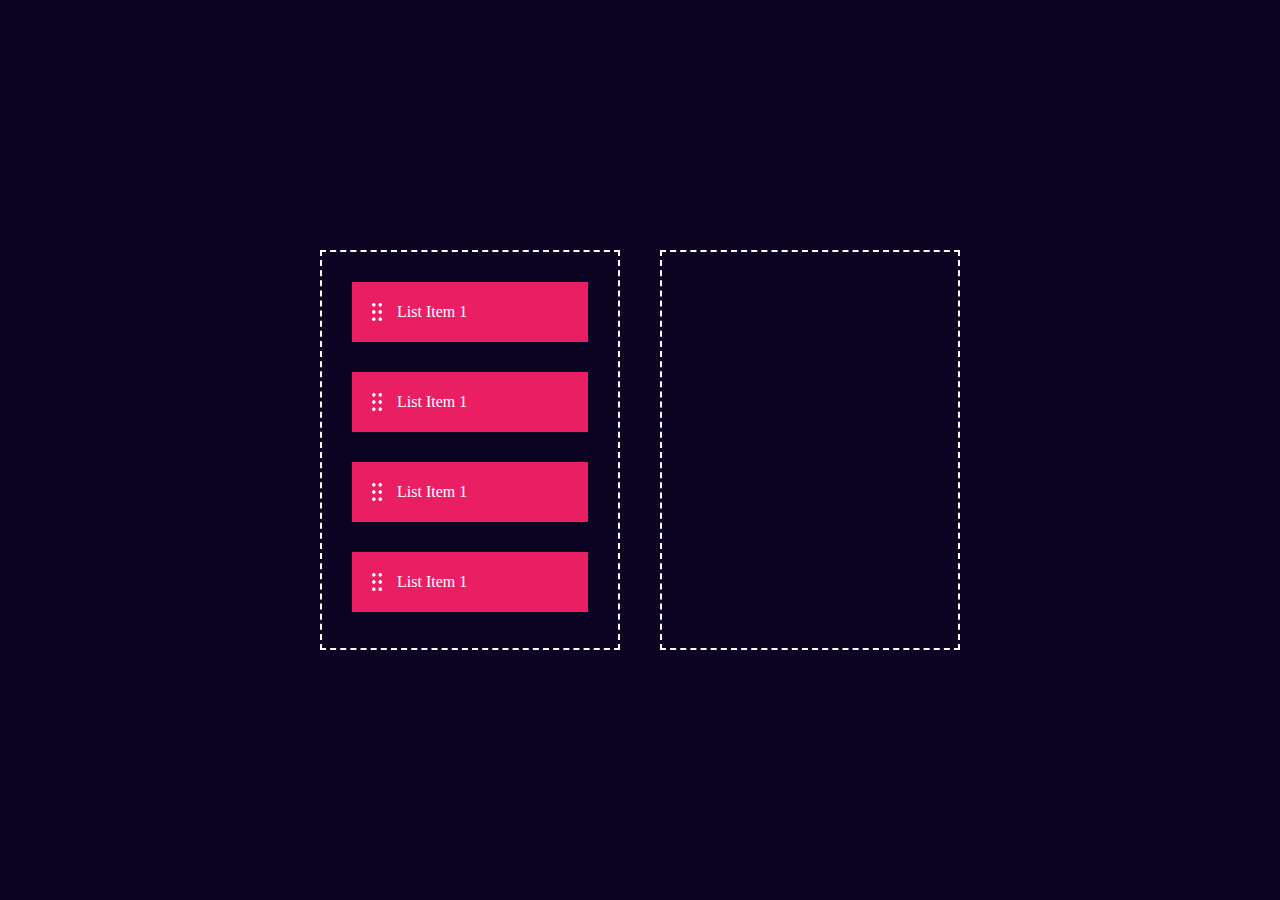
<file: Drag and Drop/index.html>
<!DOCTYPE html>
<html lang="en">
<head>
    <meta charset="UTF-8">
    <meta name="viewport" content="width=device-width, initial-scale=1.0">
    <title>Document</title>
    <link rel="stylesheet" href="style.css">
</head>
<body>
    <div class="container">
        <div id="left">
            <div class="list" draggable="true">
                <img src="icon.png" alt=""> List Item 1
            </div>
            <div class="list" draggable="true">
                <img src="icon.png" alt=""> List Item 1
            </div>
            <div class="list" draggable="true">
                <img src="icon.png" alt=""> List Item 1
            </div>
            <div class="list" draggable="true">
                <img src="icon.png" alt=""> List Item 1
            </div>
        </div>
        <div id="right">

        </div>
    </div>
    <script src="script.js"></script>
</body>
</html>
</file>
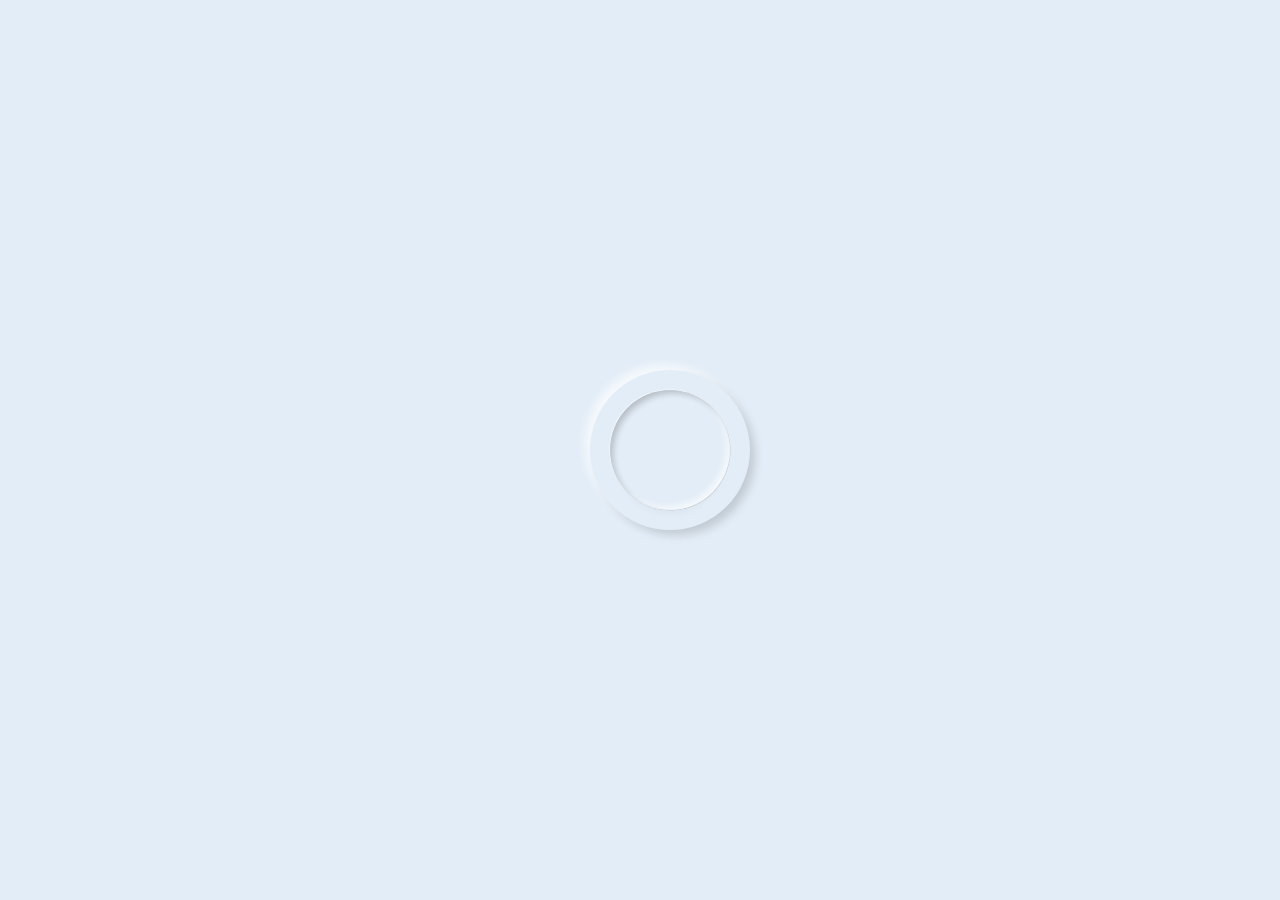
<file: Progress Bar/index.html>
<!DOCTYPE html>
<html lang="en">
<head>
    <meta charset="UTF-8">
    <meta name="viewport" content="width=device-width, initial-scale=1.0">
    <title>Document</title>
    <link rel="stylesheet" href="style.css">
</head>
<body>
    <div class="skill">
        <div class="outer">
            <div class="inner">
                <div id="number">
                    
                </div>
            </div>
        </div>
        <svg xmlns="http://www.w3.org/2000/svg" version="1.1" width="160px" height="160px">
            <defs>
               <linearGradient id="GradientColor">
                  <stop offset="0%" stop-color="#e91e63" />
                  <stop offset="100%" stop-color="#673ab7" />
               </linearGradient>
            </defs>
            <circle cx="80" cy="80" r="70" stroke-linecap="round" />
    </svg>
    </div>
    <script src="script.js"></script>
</body>
</html>
</file>
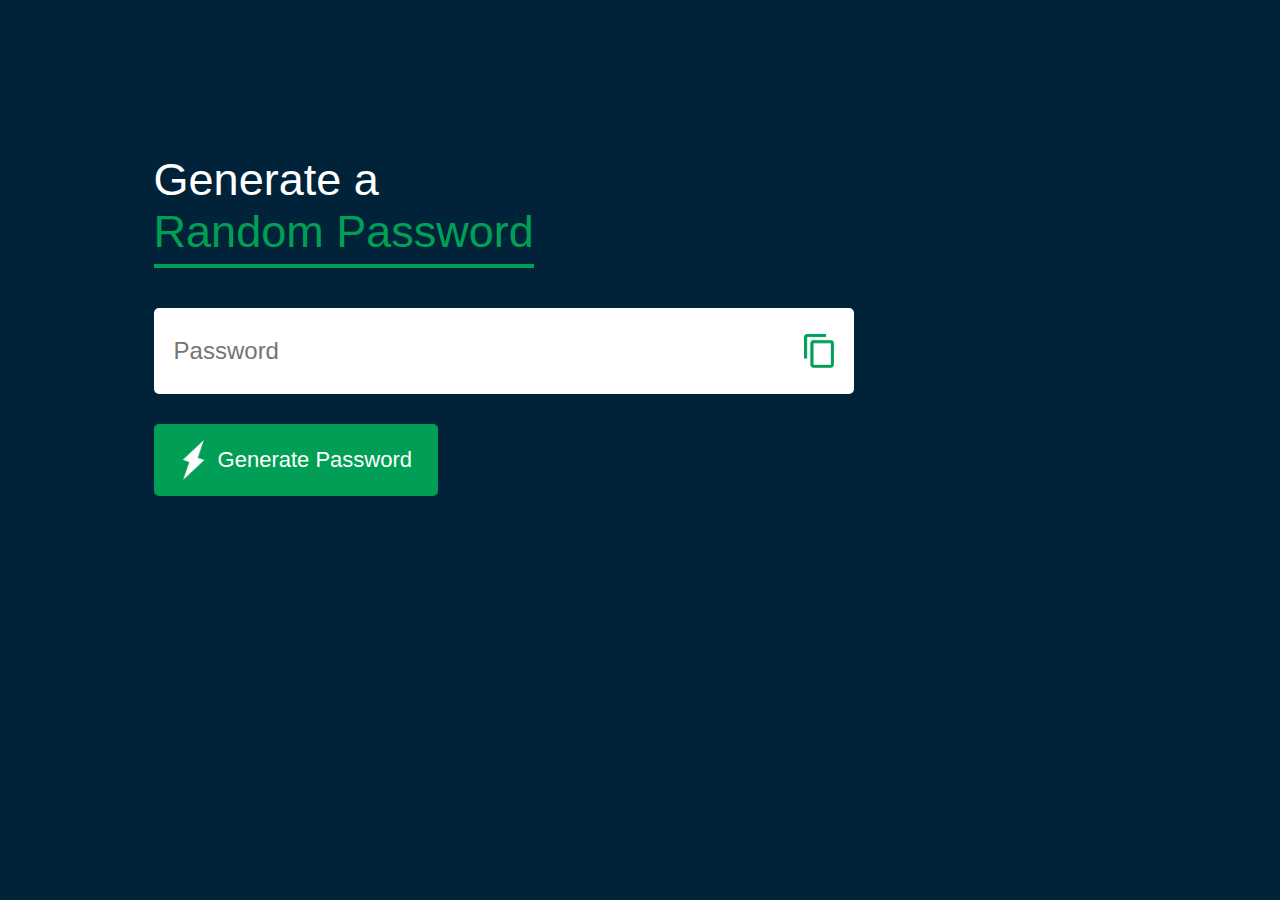
<file: Random Password Generator/index.html>
<!DOCTYPE html>
<html lang="en">
<head>
    <meta charset="UTF-8">
    <meta name="viewport" content="width=device-width, initial-scale=1.0">
    <title>Random Password Generator</title>
    <link rel="stylesheet" href="style.css">
</head>
<body>
    <div class="container">
        <h1>Generate a <br> <span>Random Password</span></h1>
        <div class="display">
            <input type="text" id="password" placeholder="Password">
            <img src="copy.png" alt="" onclick="copypassword()">
        </div>
        <button onclick="createpassword()"><img src="generate.png" alt="">Generate Password</button>
    </div>
    <script src="script.js"></script>
</body>
</html>
</file>
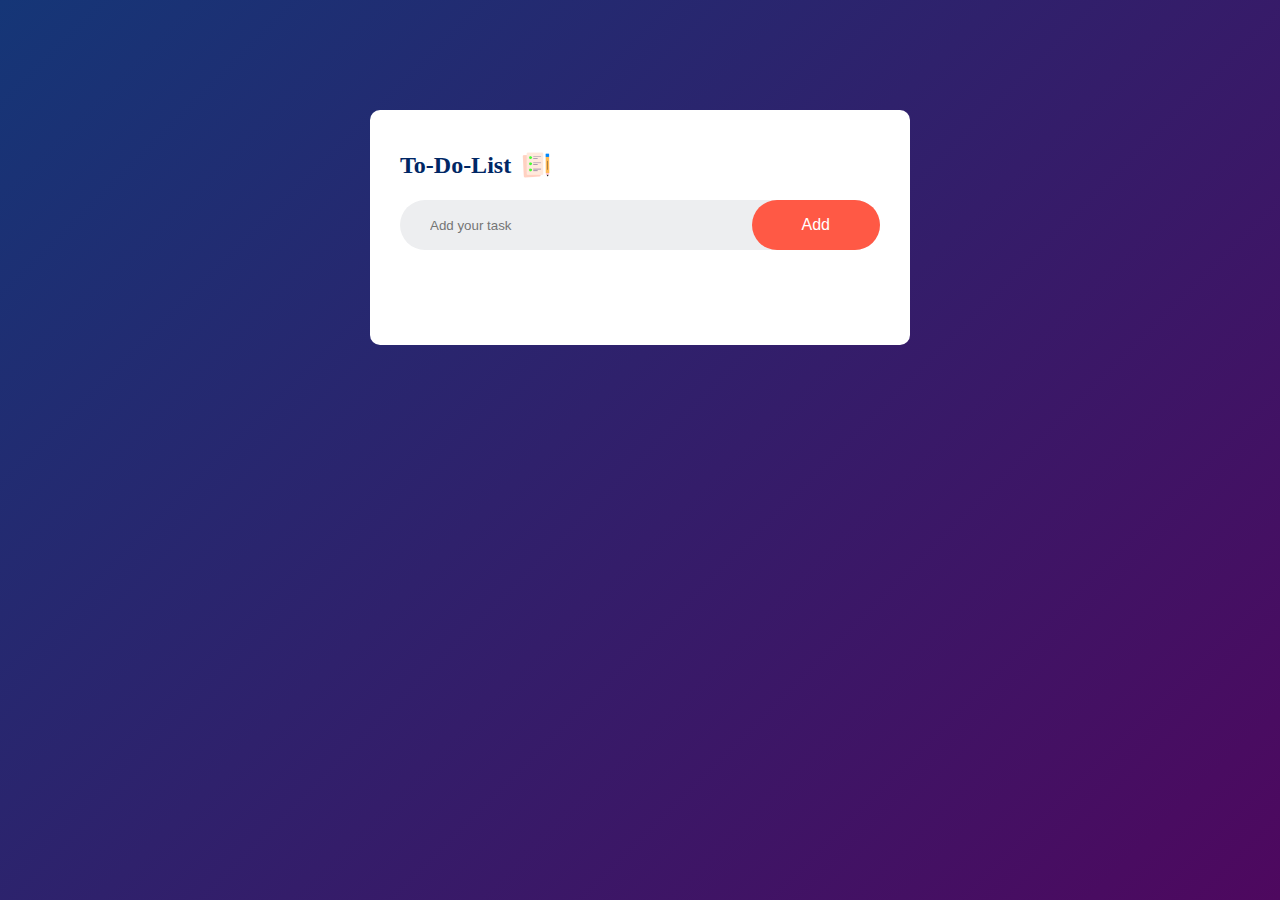
<file: To-Do/index.html>
<!DOCTYPE html>
<html lang="en">
<head>
    <meta charset="UTF-8">
    <meta name="viewport" content="width=device-width, initial-scale=1.0">
    <title>Document</title>
    <link rel="stylesheet" href="style.css">
</head>
<body>
    <div class="container">
        <div class="todo-app">
            <h2>To-Do-List <img src="icon.png" alt=""> </h2>
            <div class="row">
                <input type="text" id="input-box" placeholder="Add your task">
                <button onclick="addtask()">Add</button>
            </div>
            <ul id="list-container">
                
            </ul>
        </div>
    </div>
    <script src="script.js"></script>
</body>
</html>
</file>
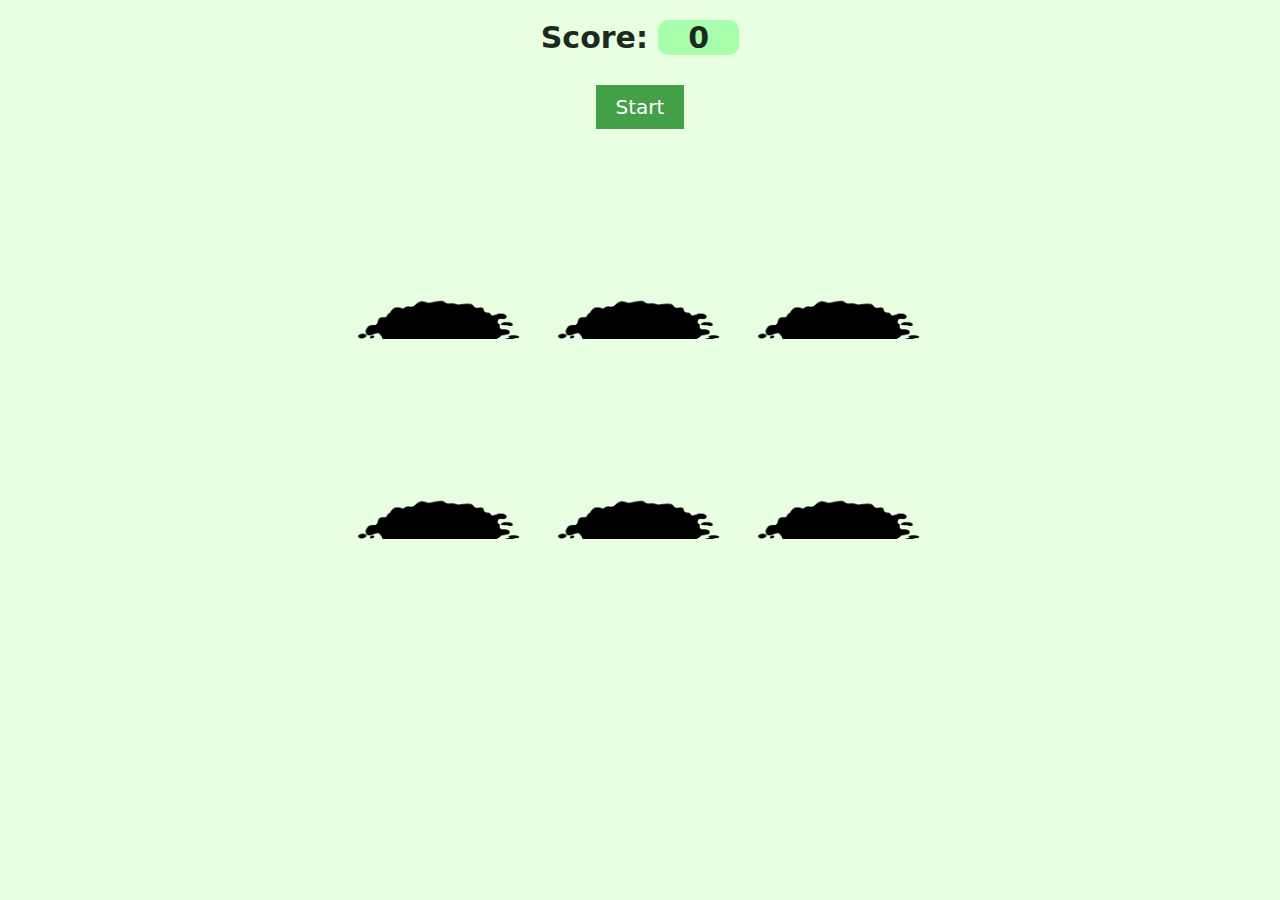
<file: Whack A Mole Game/index.html>
<!DOCTYPE html>
<html lang="en">
<head>
    <meta charset="UTF-8">
    <meta name="viewport" content="width=device-width, initial-scale=1.0">
    <title>Whack-a-mole game GFG</title>
    <link rel="stylesheet" href="styles.css"/>
</head>
<body>
    <!-- <h1>Whack-a-mole</h1> -->
    <h2>Score: <span class="score">0</span></h2>
    <button id="start" onclick="startGame()">Start</button>

    <div class="game">
        <div class="hole hole1">
            <div class="mole"></div>
        </div>

        <div class="hole hole2">
            <div class="mole"></div>
        </div>

        <div class="hole hole3">
            <div class="mole"></div>
        </div>

        <div class="hole hole4">
            <div class="mole"></div>
        </div>

        <div class="hole hole5">
            <div class="mole"></div>
        </div>

        <div class="hole hole6">
            <div class="mole"></div>
        </div>      
    </div>


    <script src="script.js"></script>
</body>
</html>
</file>
<file: Drag and Drop/style.css>
*{
    margin: 0px;
    padding: 0px;
    box-sizing: border-box;
}

.container{
    width: 100%;
    min-height: 100vh;
    background-color: #0b0423;
    display: flex;
    align-items: center;
    justify-content: center;
}

#left, #right{
    width: 300px;
    min-height: 400px;
    margin: 20px;
    border: 2px dashed #fff;
}
.list{
    background-color: #e91e63;
    color: #fff;
    height: 60px;
    margin: 30px;
    display: flex;
    align-items: center;
    cursor: grab;
}

.list img{
    width: 10px;
    margin-right: 15px;
    margin-left: 20px;
}
</file>
<file: Progress Bar/style.css>
* {
    margin: 0px;
    padding: 0px;
    box-sizing: border-box;
}

body {
    background-color: #e3edf7;
    height: 100vh;
    display: flex;
    align-items: center;
    justify-content: center;
}

.skill {
    width: 100px;
    height: 160px;
    position: relative;
}

.outer {
    height: 160px;
    width: 160px;
    border-radius: 50%;
    padding: 20px;
    box-shadow: 6px 6px 10px -1px rgba(0, 0, 0, 0.15),
                -6px -6px 10px -1px rgba(255, 255, 255, 0.7);
}

.inner {
    height: 120px;
    width: 120px;
    border-radius: 50%;
    box-shadow: inset 4px 4px 6px -1px rgba(0, 0, 0, 0.2),
                inset -4px -4px 6px -1px rgba(255, 255, 255, 0.7),
                -0.5px -0.5px 0px rgba(255, 255, 255, 1),
                0.5px 0.5px 0px rgba(0, 0, 0, 0.15),
                0px 12px 10px -10px rgba(0, 0, 0, 0.05);
    display: flex;
    justify-content: center;
    align-items: center;
}

#number {
    font-weight: 600;
    color: #555;
}

circle {
    fill: none;
    stroke: url(#GradientColor);
    stroke-width: 20px;
    stroke-dasharray: 472; /* Full circumference of the circle */
    stroke-dashoffset: 472; /* Hidden initially, dynamic in JS */
    transition: stroke-dashoffset 0.3s ease; /* Smooth transition when updating the progress */
}

svg {
    position: absolute;
    top: 0;
    left: 0;
}

@keyframes anim {
    100% {
        stroke-dashoffset: 0; /* Default animation, but will be controlled dynamically by JS */
    }
}
</file>
<file: Random Password Generator/style.css>
*{
    margin: 0px;
    padding: 0px;
    font-family: 'Poppins',sans-serif;
    box-sizing: border-box;
}

body{
    background-color: #002339;
    color: #fff;
}
.container{
    margin: 12%;
    width: 90%;
    max-width: 700px;
}

.display{
    width: 100%;
    margin-top: 50px;
    margin-bottom: 30px;
    background: #fff;
    color: #333;
    display: flex;
    align-items: center;
    justify-content: space-between;
    padding: 26px 20px;
    border-radius: 5px;
}
.container h1{
    font-weight: 500;
    font-size: 45px;
}
.container h1 span{
    color: #019f55;
    border-bottom: 4px solid #019f55;
    padding-bottom: 7px;
}

.display img{
    width: 30px;
    cursor: pointer;
}

.display input{
    border: 0;
    outline: 0;
    font-size: 24px;
}
.container button img{
    width: 28px;
    margin-right: 10px;
}
.container button{
    border: 0;
    outline: 0;
    background-color: #019f55;
    color: #fff;
    font-size: 22px;
    font-weight: 300;
    display: flex;
    align-items: center;
    justify-content: center;
    padding: 16px 26px;
    border-radius: 5px;
    cursor: pointer;
}
</file>
<file: To-Do/style.css>
*{
    margin: 0px;
    padding: 0px;
    box-sizing: border-box;
}
.container{
    width: 100%;
    height: 100vh;
    background: linear-gradient(135deg,#153677,#4e085f);
    padding: 10px;
}

.todo-app{
    width: 100%;
    max-width: 540px;
    background: #fff;
    margin: 100px auto 20px;
    padding: 40px 30px 70px;
    border-radius: 10px;
}

.todo-app h2{
    color: #002765;
    display: flex;
    align-items: center;
    margin-bottom: 20px;
}
.todo-app h2 img{
    width: 30px;
    margin-left: 10px;
}

.row{
    display: flex;
    align-items: center;
    justify-content: space-between;
    background: #edeef0;
    border-radius: 30px;
    padding-left: 20px;
    margin-bottom: 25px;

}

input{
    flex: 1;
    border: none;
    outline: none;
    background: transparent;
    padding: 10px;
    font-weight: 14px;
}
button{
    border: none;
    outline: none;
    padding: 16px 50px;
    background-color: #ff5945;
    color: #fff;
    font-size: 16px;
    cursor: pointer;
    border-radius: 40px;
}
ul li{
    list-style: none;
    font-size: 17px;
    padding: 12px 8px 12px 50px;
    user-select: none;
    cursor: pointer;
    position: relative;
    /*
    Five Types of Position
    1. static	Default value. Elements render in order, as they appear in the document flow
    2. absolute	The element is positioned relative to its first positioned (not static) ancestor element
    3. fixed	The element is positioned relative to the browser window
    4. relative	The element is positioned relative to its normal position, so "left:20px" adds 20 pixels to the element's LEFT position
    5. sticky	The element is positioned based on the user's scroll position
    */
}
ul li::before{
    content: '';
    position: absolute;
    height: 28px;
    width: 28px;
    border-radius: 50%;
    background-image: url(unchecked.png);
    background-size: cover;
    background-position: center;
    top: 12px;
    left: 8px;
}

ul li.checked{
    color: #555;
    text-decoration: line-through;
}
ul li.checked::before{
    background-image: url(checked.png);
}

ul li span{
    position: absolute;
    right: 0;
    top: 5px;
    width: 40px;
    height: 40px;
    color: #555;
    /*Want to know line height: Equal distribution between the lines.*/
    line-height: 40px; 
    text-align: center;
    border-radius: 50%;
}

ul li span:hover{
    background: #edeef0;
}
</file>
<file: Whack A Mole Game/styles.css>
*{
    box-sizing: border-box;
    margin: 0;
    padding: 0;
    text-align: center;
    font-family: system-ui, -apple-system, BlinkMacSystemFont, 'Segoe UI', Roboto, Oxygen, Ubuntu, Cantarell, 'Open Sans', 'Helvetica Neue', sans-serif;
}

html{
    font-size: 10px;
}

body{
    background-color: #e8ffe2;
}


h1{
    font-size: 4.5rem;
    margin: 2rem 0;
    color: #43A047;
}

h1{
    font-size: 4.5rem;
    margin: 2rem 0;
    color: #43A047;
}
h2{
    font-size: 3rem;
    margin: 2rem;
    color: #1c291d;
}
.score {
    background: #a7ffad; padding: 0 3rem; border-radius: 1rem;
}

#start{
 display: inline-block;
 text-decoration: none;
 border: 0;
 background: #43A047;
 color: white;
 font-size: 2rem;
 padding: 1rem 2rem;
 cursor: pointer;
 margin: 1rem;
}

#start:hover{
    opacity: 0.5;
}



.game{
    width: 600px;
    height: 400px;
    display: flex;
    flex-wrap: wrap;
    margin: 0 auto;
    cursor: url('hammer.png'), auto;
}


.hole{
    flex: 1 0 33.33%;
    overflow: hidden;
    position: relative;
}

.hole:after{
    display: block;
    background: url('hole.png') bottom center no-repeat;
    background-size: contain;
    content: '';
    width: 100%;
    height: 70px;
    position: absolute;
    z-index: 2;
    bottom: -30px;
}


.mole{
    background: url('mole.png')  bottom center no-repeat;
    background-size: 60%;
    position: absolute;
    top: 100%;
    width: 100%;
    height: 100%;
    transition: all 0.4s;
}

.hole.up .mole{
    top: 0;
}
</file>
